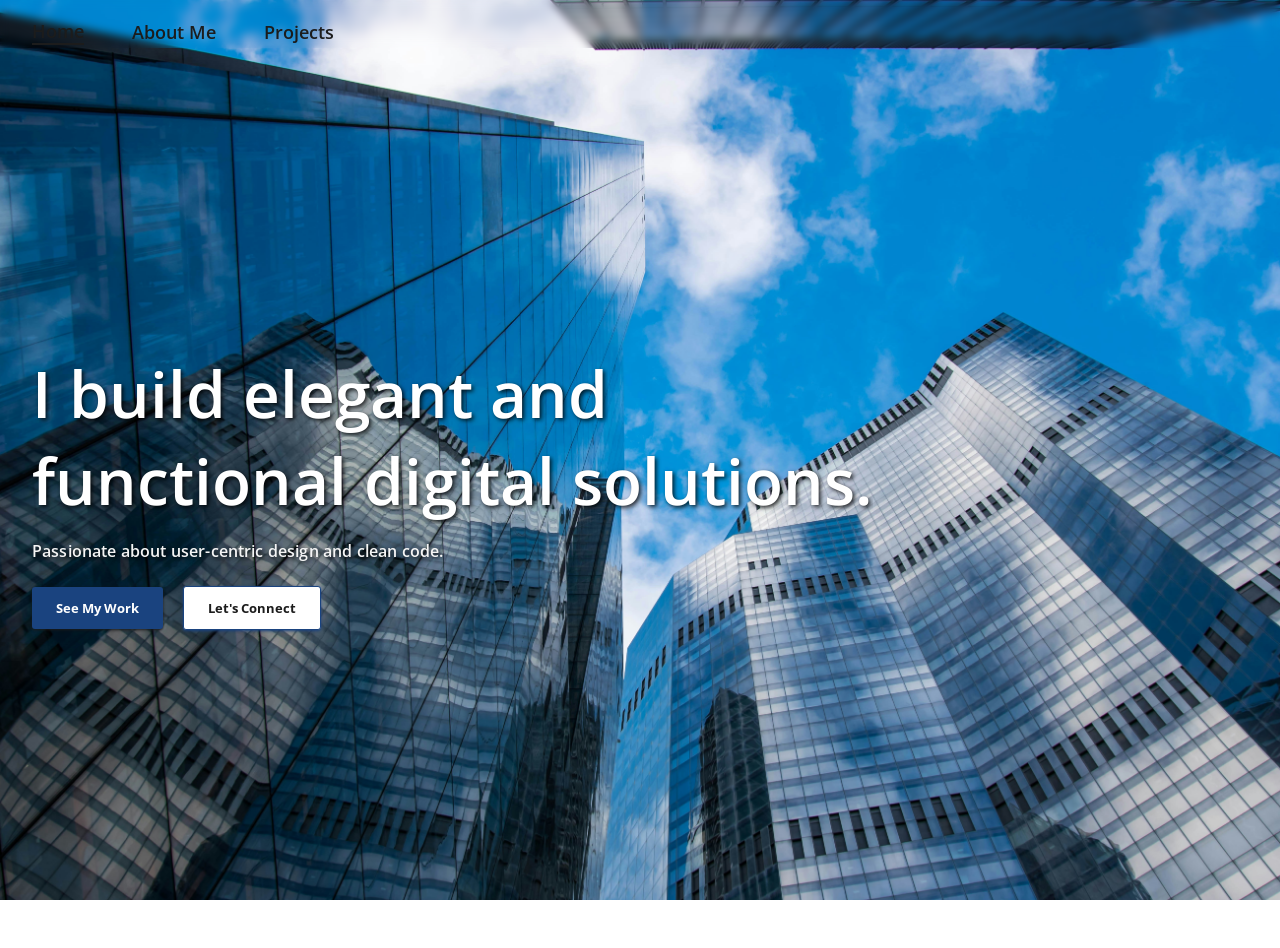
<file: index.html>
<!DOCTYPE html>
<html lang="en">
<head>
    <meta charset="UTF-8">
    <meta name="viewport" content="width=device-width, initial-scale=1.0">
    <title>Jayce Develops</title>
    <link href="style.css" rel="stylesheet">

    <link rel="preconnect" href="https://fonts.googleapis.com">
    <link rel="preconnect" href="https://fonts.gstatic.com" crossorigin>
    <link href="https://fonts.googleapis.com/css2?family=Bungee&family=Datatype:wght@100..900&family=JetBrains+Mono:ital,wght@0,100..800;1,100..800&family=Noto+Serif:ital,wght@0,100..900;1,100..900&family=Open+Sans:ital,wght@0,300..800;1,300..800&family=Roboto+Slab:wght@100..900&display=swap" rel="stylesheet">
    <link rel="preconnect" href="https://fonts.googleapis.com">
    <link rel="preconnect" href="https://fonts.gstatic.com" crossorigin>
    <link href="https://fonts.googleapis.com/css2?family=Bungee&family=Datatype:wght@100..900&family=JetBrains+Mono:ital,wght@0,100..800;1,100..800&family=Noto+Serif:ital,wght@0,100..900;1,100..900&family=Open+Sans:ital,wght@0,300..800;1,300..800&family=Playwrite+IE:wght@100..400&family=Roboto+Slab:wght@100..900&display=swap" rel="stylesheet">
</head>
<body>
    <nav>
        <button id="hamburger" aria-label="Open menu">
            <span></span>
            <span></span>
            <span></span>
        </button>
        <div id="nav-links">
            <div id="currentPage">
                <h3 class="page open-sans-font" id="home">Home</h3>
                <hr>
            </div>
            <h3 class="page open-sans-font"><a href="./assets/aboutme/aboutpage.html">About Me</a></h3>
            <h3 class="page open-sans-font"><a href="./assets/projects/projectpage.html">Projects</a></h3>
            <button class="page open-sans-font" id="contact" onclick="location.href='mailto:JayceDevelops@protonmail.com'">Contact</button>
        </div>
    </nav>
        <main>
            <h1 class="open-sans-font">I build elegant and</h1>
            <h1 class="open-sans-font secondLine">functional digital solutions.</h1>
            <h4 class="open-sans-font">Passionate about user-centric design and clean code.</h4>
            <div id="directButtons">
                <button class="filled open-sans-font"><a href="./assets/projects/projectpage.html">See My Work</a></button>
                <button class="unfilled open-sans-font" id="connect"><a href="https://www.linkedin.com/in/jayceiezzi/" target="_blank">Let's Connect</a></button>
            </div>
        </main>
    <script src="script.js"></script>
</body>
</html>
</file>
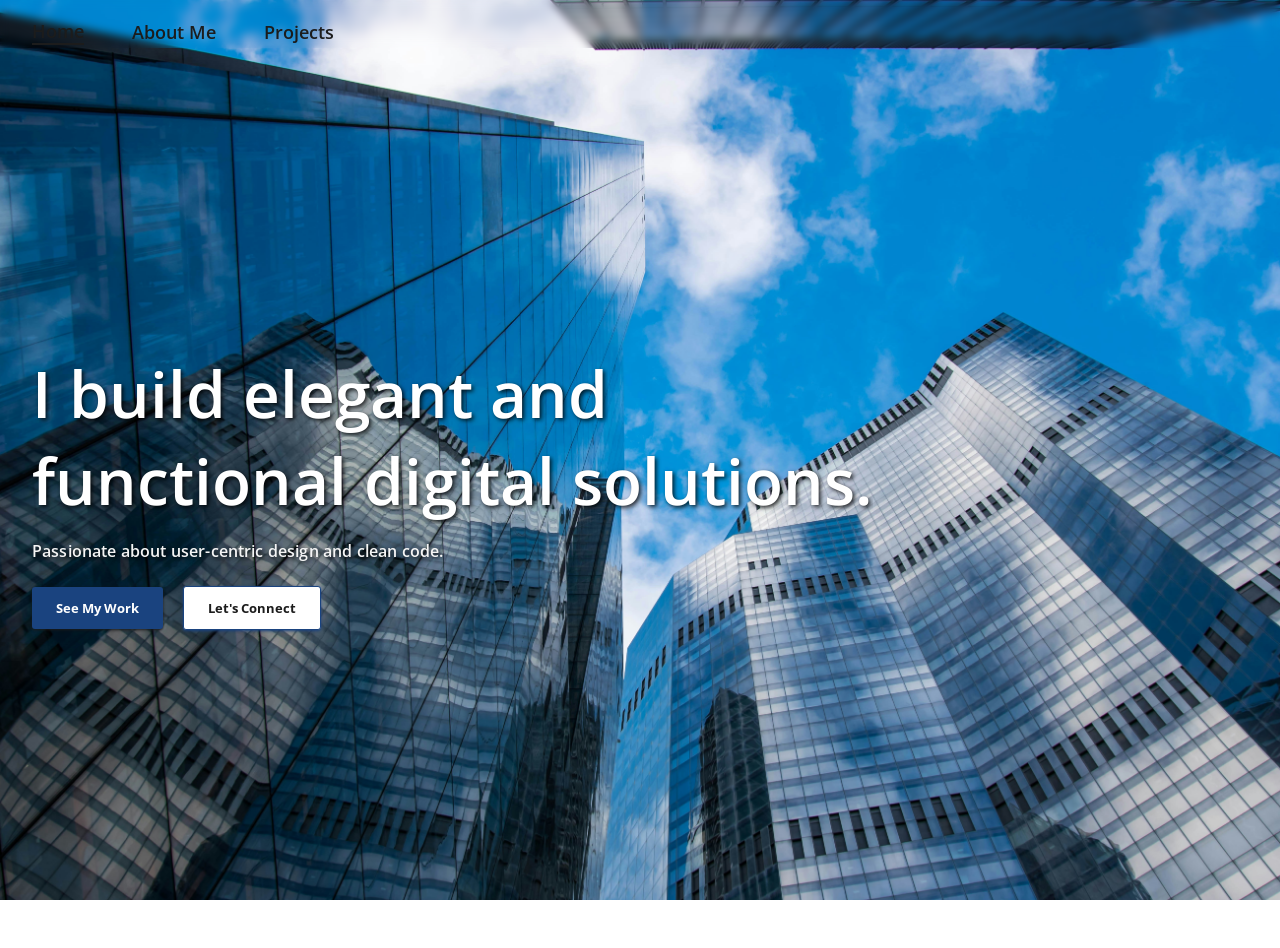
<file: root.html>
<!DOCTYPE html>
<html lang="en">
<head>
    <meta charset="UTF-8">
    <meta name="viewport" content="width=device-width, initial-scale=1.0">
    <title>Jayce Develops</title>
    <link href="/style.css" rel="stylesheet">

    <link rel="preconnect" href="https://fonts.googleapis.com">
    <link rel="preconnect" href="https://fonts.gstatic.com" crossorigin>
    <link href="https://fonts.googleapis.com/css2?family=Bungee&family=Datatype:wght@100..900&family=JetBrains+Mono:ital,wght@0,100..800;1,100..800&family=Noto+Serif:ital,wght@0,100..900;1,100..900&family=Open+Sans:ital,wght@0,300..800;1,300..800&family=Roboto+Slab:wght@100..900&display=swap" rel="stylesheet">
    <link rel="preconnect" href="https://fonts.googleapis.com">
    <link rel="preconnect" href="https://fonts.gstatic.com" crossorigin>
    <link href="https://fonts.googleapis.com/css2?family=Bungee&family=Datatype:wght@100..900&family=JetBrains+Mono:ital,wght@0,100..800;1,100..800&family=Noto+Serif:ital,wght@0,100..900;1,100..900&family=Open+Sans:ital,wght@0,300..800;1,300..800&family=Playwrite+IE:wght@100..400&family=Roboto+Slab:wght@100..900&display=swap" rel="stylesheet">
</head>
<body>
    <nav>
        <button id="hamburger" aria-label="Open menu">
            <span></span>
            <span></span>
            <span></span>
        </button>
        <div id="nav-links">
            <div id="currentPage">
                <h3 class="page open-sans-font" id="home">Home</h3>
                <hr>
            </div>
            <h3 class="page open-sans-font"><a href="./assets/aboutme/aboutpage.html">About Me</a></h3>
            <h3 class="page open-sans-font"><a href="./assets/projects/projectpage.html">Projects</a></h3>
            <button class="page open-sans-font" id="contact" onclick="location.href='mailto:JayceDevelops@protonmail.com'">Contact</button>
        </div>
    </nav>
        <main>
            <h1 class="open-sans-font">I build elegant and</h1>
            <h1 class="open-sans-font secondLine">functional digital solutions.</h1>
            <h4 class="open-sans-font">Passionate about user-centric design and clean code.</h4>
            <div id="directButtons">
                <button class="filled open-sans-font"><a href="./assets/projects/projectpage.html">See My Work</a></button>
                <button class="unfilled open-sans-font" id="connect"><a href="https://www.linkedin.com/in/jayceiezzi/" target="_blank">Let's Connect</a></button>
            </div>
        </main>
    <script src="script.js"></script>
</body>
</html>
</file>
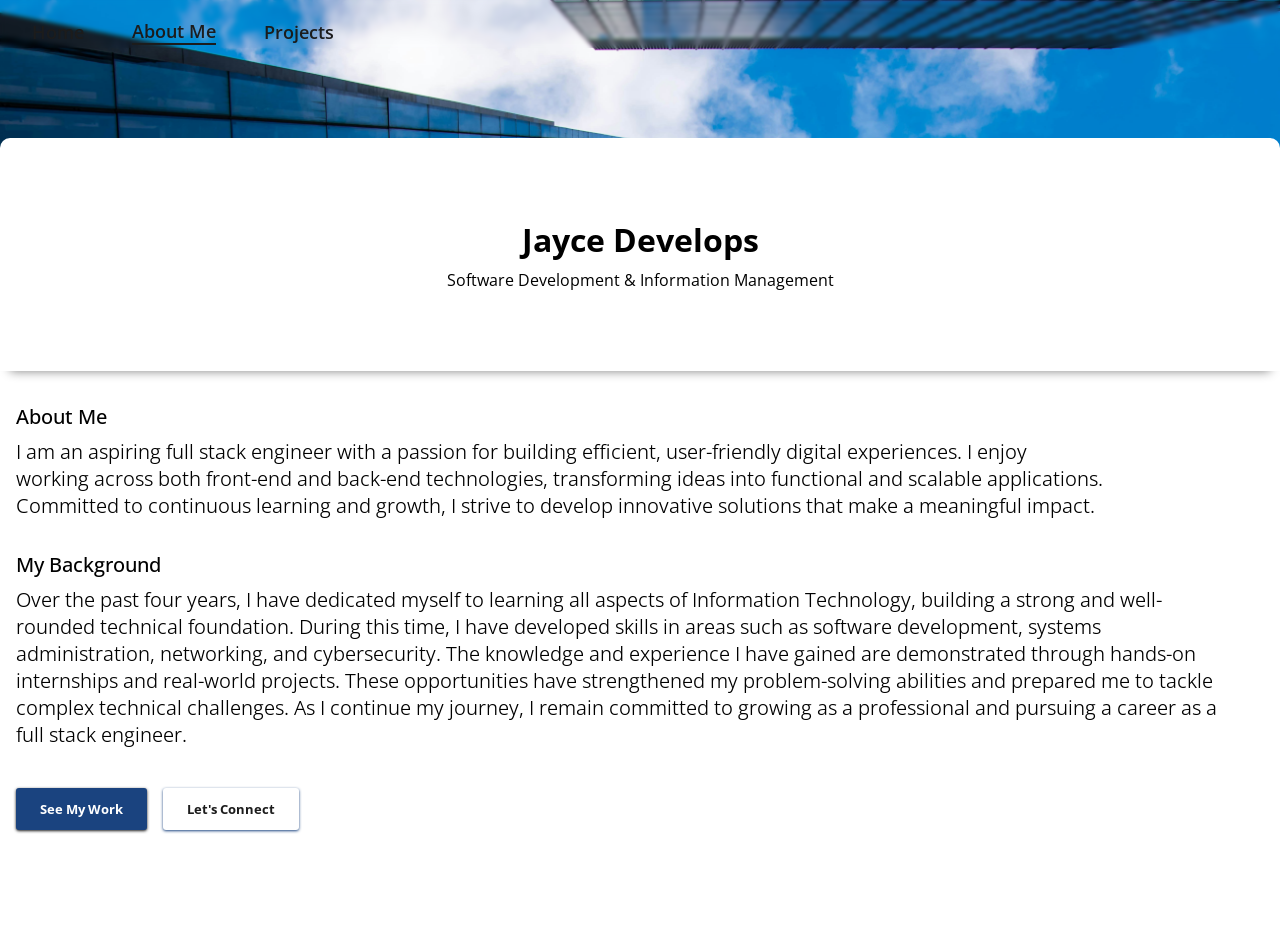
<file: assets/aboutme/aboutpage.html>
<!DOCTYPE html>
<html lang="en">
<head>
    <meta charset="UTF-8">
    <meta name="viewport" content="width=device-width, initial-scale=1.0">
    <title>Jayce Develops</title>
    <link href="aboutstyle.css" rel="stylesheet">
    <link rel="preconnect" href="https://fonts.googleapis.com">
    <link rel="preconnect" href="https://fonts.gstatic.com" crossorigin>
    <link href="https://fonts.googleapis.com/css2?family=Open+Sans:ital,wght@0,300..800;1,300..800&display=swap" rel="stylesheet">
</head>
<body>
    <nav>
        <button id="hamburger" aria-label="Open menu">
            <span></span>
            <span></span>
            <span></span>
        </button>
        <div id="nav-links">
            <h3 class="page open-sans-font" id="home"><a href="../../index.html">Home</a></h3>
            <div id="currentPage">
                <h3 class="page open-sans-font">About Me</h3>
                <hr>
            </div>
            <h3 class="page open-sans-font"><a href="../projects/projectpage.html">Projects</a></h3>
            <button class="page open-sans-font" id="contact">Contact</button>
        </div>
    </nav>
    <main>
        <div id="informationHolder">

            <div id="name">
                <h2 class="open-sans-font">Jayce Develops</h1>
                <h3 class="open-sans-font">Software Development & Information Management</h3>
            </div>

            <div id="about">
                <h2 class="open-sans-font">About Me</h1>
                <h4 class="open-sans-font">I am an aspiring full stack engineer with a passion for building efficient, user-friendly digital experiences. I enjoy working across both front-end and back-end technologies, transforming ideas into functional and scalable applications. Committed to continuous learning and growth, I strive to develop innovative solutions that make a meaningful impact.</h4>
            </div>

            <div id="background">
                <h2 class="open-sans-font">My Background</h2>
                <h4 class="open-sans-font">Over the past four years, I have dedicated myself to learning all aspects of Information Technology, building a strong and well-rounded technical foundation. During this time, I have developed skills in areas such as software development, systems administration, networking, and cybersecurity. The knowledge and experience I have gained are demonstrated through hands-on internships and real-world projects. These opportunities have strengthened my problem-solving abilities and prepared me to tackle complex technical challenges. As I continue my journey, I remain committed to growing as a professional and pursuing a career as a full stack engineer.</h4>
            </div>

            <div id="directButtons">
                <button class="filled open-sans-font">See My Work</button>
                <button class="unfilled open-sans-font" id="connect"><a href="https://www.linkedin.com/in/jayceiezzi/" target="_blank">Let's Connect</a></button>
            </div>
        </div>
    </main>
    <script src="/script.js"></script>
</body>
</html>
</file>
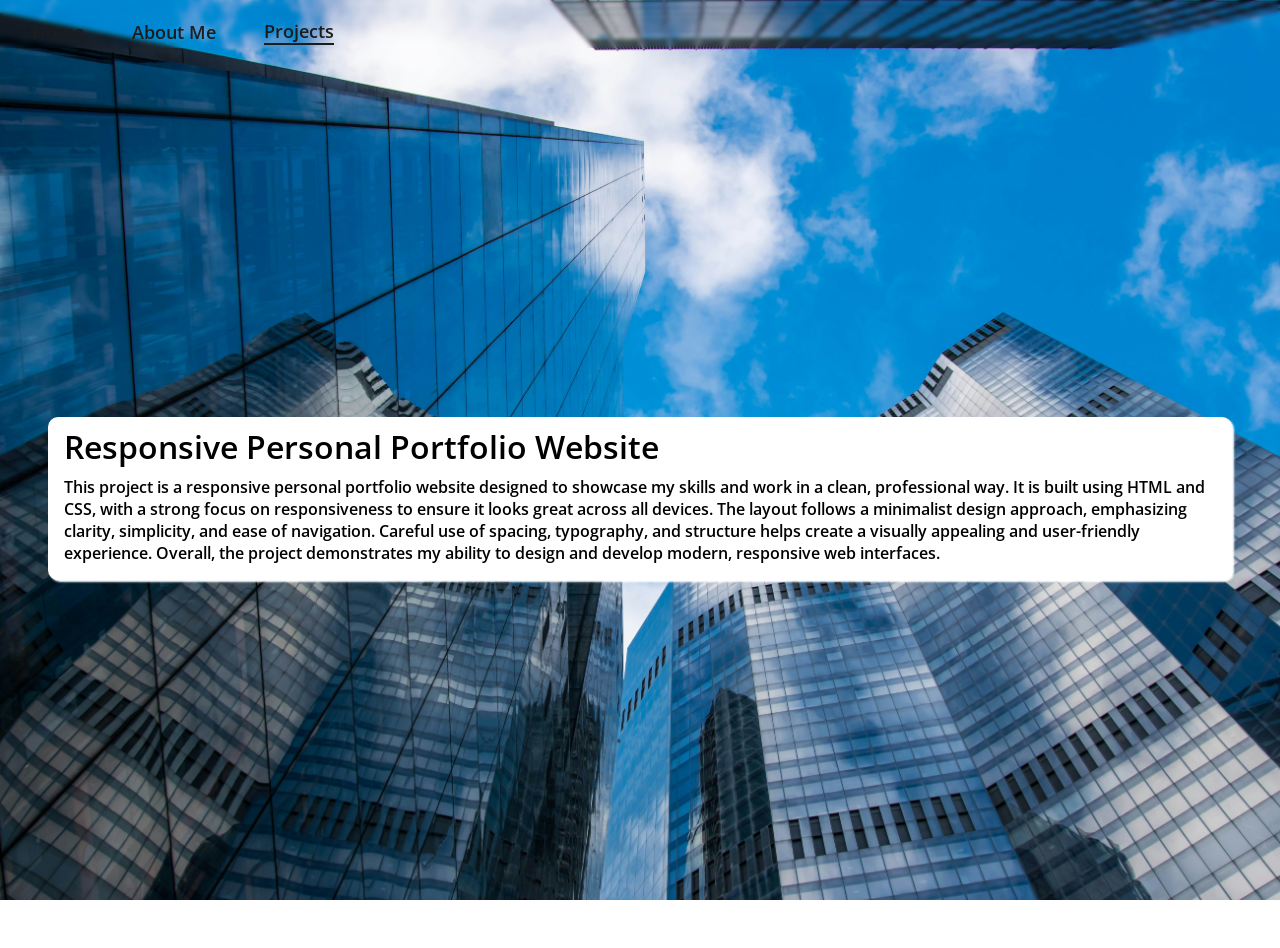
<file: assets/projects/projectpage.html>
<!DOCTYPE html>
<html lang="en">
<head>
    <meta charset="UTF-8">
    <meta name="viewport" content="width=device-width, initial-scale=1.0">
    <title>Jayce Develops</title>
    <link href="./projectstyle.css" rel="stylesheet">
    <link rel="preconnect" href="https://fonts.googleapis.com">
    <link rel="preconnect" href="https://fonts.gstatic.com" crossorigin>
    <link href="https://fonts.googleapis.com/css2?family=Open+Sans:ital,wght@0,300..800;1,300..800&display=swap" rel="stylesheet">
</head>
<body>
    <nav>
        <button id="hamburger" aria-label="Open menu">
            <span></span>
            <span></span>
            <span></span>
        </button>
        <div id="nav-links">
            <h3 class="page open-sans-font" id="home"><a href="../../index.html">Home</a></h3>
            <h3 class="page open-sans-font"><a href="../aboutme/aboutpage.html">About Me</a></h3>
            <div id="currentPage">
                <h3 class="page open-sans-font">Projects</h3>
                <hr>
            </div>
            <button class="page open-sans-font" id="contact">Contact</button>
        </div>
    </nav>
    <main>
        <div class="project">
            <h2 class="open-sans-font">Responsive Personal Portfolio Website</h2>
            <h4 class="open-sans-font">This project is a responsive personal portfolio website designed to showcase my skills and work in a clean, professional way. It is built using HTML and CSS, with a strong focus on responsiveness to ensure it looks great across all devices. The layout follows a minimalist design approach, emphasizing clarity, simplicity, and ease of navigation. Careful use of spacing, typography, and structure helps create a visually appealing and user-friendly experience. Overall, the project demonstrates my ability to design and develop modern, responsive web interfaces.</h4>
        </div>
    </main>
    <script src="/script.js"></script>
</body>
</html>
</file>
<file: style.css>
* {
    margin: 0 0;
    padding: 0 0;
}

body {
    overflow-x: hidden;
    overflow-y: hidden;
    grid-template-rows: auto auto;
    background: url('./assets/images/background.jpg');
    background-size: cover;
    background-position: center;
    background-repeat: no-repeat;
    background-attachment: fixed;
    margin: 0;
}

/* Navigation Bar */
nav {
    
    min-height: auto;
    background-color: transparent;
    display: flex;
    align-items: center;
    backdrop-filter: blur(4px);
}

#hamburger {
    display: none;
    flex-direction: column;
    justify-content: space-between;
    width: 24px;
    height: 18px;
    background: transparent;
    border: none;
    cursor: pointer;
    padding: 0;
    margin: 1.5rem 0 0 1.5rem;
    flex-shrink: 0;
}

#hamburger span {
    display: block;
    width: 100%;
    height: 2px;
    background-color: #1C1C1C;
    border-radius: 2px;
    transition: all 0.3s ease;
}

#nav-links {
    width: 100%;
    display: flex;
    align-items: center;
}

.page {
    display: flex;
    font-size: clamp(0.75rem, 5vw, 1.10rem);
    background-color: transparent;
    border: none;
    color: #FFFFFF;
    margin: 1rem 1rem 0 2rem;
}

a {
    color: inherit !important;
    text-decoration: none !important;
}

a:visited {
    color: inherit !important;
}

.page:hover {
    cursor: pointer;
}

#currentPage {
    height: fit-content;
    display: flex;
    flex-direction: column;
    margin: 1rem 1rem 0 2rem;
    justify-content: center;
    align-items: center;
}

#currentPage h3 {
    margin: 0;
}

#currentPage hr{
    margin: 0;
    width: 100%;
    height: 0.1rem;
    background-color: #FFFFFF;
    border: none;
}

#contact {
    border: solid 1.5px #1A437F;
    background-color: #FFFFFF;
    border-radius: 3px;
    height: fit-content;
    padding: 0.2rem 1.2rem;
    margin: 1rem 2rem 0 auto;
    color: #1C1C1C;
    font-weight: 500;
    box-shadow: 0px 1px 3px #1A437F;
}

#contact:hover {
    background-color: #1A437F;
    color: #FFFFFF;
    border: solid 1.5px #1A437F;
    box-shadow: 0px 1px 3px #1A437F;
    
}

#contact:active{
    box-shadow: none;
}

@media screen and (max-width: 1300px){
    #contact {
        visibility: hidden;
    }

    .page {
        color: #1C1C1C;
    }

    #currentPage hr {
        background-color: #1C1C1C;
    }
}

@media screen and (max-width: 768px) {
    nav {
        align-items: center;
        flex-direction: row;
        flex-wrap: nowrap;
    }

    #hamburger {
        display: flex;
        margin-top: 2rem;
        margin: 1rem 1rem;
    }

    #nav-links {
        display: none;
        flex-direction: row;
        align-items: center;
        flex-wrap: nowrap;
        overflow: hidden;
    }

    #nav-links.open {
        display: flex;
    }

    #nav-links .page,
    #nav-links #currentPage {
        margin: 0 0.5rem 0 0.5rem;
        font-size: clamp(0.5rem, 3vw, 0.85rem);
        white-space: nowrap;
    }

}

/***********************************************/

main {
    height: 100vh;
    width: 100%;
    margin: 0;
    padding: 0 0 0 2rem;
    box-sizing: border-box;
    display: grid;
    grid-template-rows: auto max-content max-content max-content max-content auto;
}

main h1 {
    width: fit-content;
    font-size: clamp(2rem, 5vw, 4rem);
    font-weight: 900;
    color:#FFFFFF;
    text-shadow: 2px 2px 4px rgba(0,0,0,0.8);
    margin: 0;
    overflow: auto;
    grid-row: 2;
}

.secondLine {
    margin-bottom: 1rem;
    grid-row: 3;
}

main h4 {
    font-weight: 900;
    font-size: clamp(0.5rem, 5vw, 1rem);
    letter-spacing: 0.01rem;
    color: #F5F5F5;
    text-shadow: 2px 2px 4px rgba(0,0,0,0.8);
    max-width: 600px;
    margin-bottom: 1.5rem;
    grid-row: 4;
}

#directButtons {
    width: fit-content;
    grid-row: 5;
}

#directButtons button {
    padding: 0.75rem 1.5rem;
    margin: 0 1rem 1rem 0;
    border: solid 1.5px;
    border-radius: 3px;
    cursor: pointer;
    color: #FFFFFF;
}

#directButtons .filled {
    border: none;
    background-color: #1A437F;
    font-weight: bold;
    box-shadow: 0px 1px 3px #1C1C1C;
}

#directButtons .unfilled {
    border: solid 1.5px #1A437F;
    background-color: #FFFFFF;
    font-weight: bold;
    box-shadow: 0px 1px 3px #1A437F;
    color: #1C1C1C;
}

#directButtons .filled:active {
    box-shadow: none;
}

#directButtons .unfilled:active {
    box-shadow: none;
}

/* Fonts */
.open-sans-font {
  font-family: "Open Sans", sans-serif;
  font-optical-sizing: auto;
  font-weight: 600;
  font-style: normal;
  font-variation-settings:
    "wdth" 100;
}

.playwrite-ie-font {
  font-family: "Playwrite IE", cursive;
  font-optical-sizing: auto;
  font-weight: 600;
  font-style: normal;
}
</file>
<file: assets/aboutme/aboutstyle.css>
* {
    margin: 0 0;
    padding: 0 0;
}

body {
    overflow: hidden;
    grid-template-rows: auto auto;
    background: url('../images/background.jpg');
    background-size: cover;
    background-position: center;
    background-repeat: no-repeat;
    background-attachment: fixed;
    margin: 0;
}

/* Navigation Bar */
nav {
    min-height: auto;
    background-color: transparent;
    display: flex;
    align-items: center;
    backdrop-filter: blur(2.25px);
}

#hamburger {
    display: none;
    flex-direction: column;
    justify-content: space-between;
    width: 24px;
    height: 18px;
    background: transparent;
    border: none;
    cursor: pointer;
    padding: 0;
    margin: 1.5rem 0 0 1.5rem;
    flex-shrink: 0;
}

#hamburger span {
    display: block;
    width: 100%;
    height: 2px;
    background-color: #1C1C1C;
    border-radius: 2px;
    transition: all 0.3s ease;
}

#nav-links {
    width: 100%;
    display: flex;
    align-items: center;
}

.page {
    display: flex;
    font-size: clamp(0.75rem, 5vw, 1.10rem);
    background-color: transparent;
    border: none;
    color: #FFFFFF;
    margin: 1rem 1rem 0 2rem;
}

a {
    color: inherit !important;
    text-decoration: none !important;
}

a:visited {
    color: inherit !important;
}

.page:hover {
    cursor: pointer;
}

#currentPage {
    height: fit-content;
    display: flex;
    flex-direction: column;
    margin: 1rem 1rem 0 2rem;
    justify-content: center;
    align-items: center;
}

#currentPage h3 {
    margin: 0;
}

#currentPage hr{
    margin: 0;
    width: 100%;
    height: 0.1rem;
    background-color: #FFFFFF;
    border: none;
}

#contact {
    border: solid 1.5px #1A437F;
    background-color: #FFFFFF;
    border-radius: 3px;
    height: fit-content;
    padding: 0.2rem 1.2rem;
    margin: 1rem 2rem 0 auto;
    color: #1C1C1C;
    font-weight: 500;
    box-shadow: 0px 1px 3px #1A437F;
}

#contact:hover {
    background-color: #1A437F;
    color: #FFFFFF;
    border: solid 1.5px #1A437F;
    box-shadow: 0px 1px 3px #1A437F;
    
}

#contact:active{
    box-shadow: none;
}

/***********************************************/

main {
    height: 100vh;
    display: flex;
    align-items: end;
}

#informationHolder {
    height: 90vh;
    width: 100%;
    border: none;
    border-radius: 10px;
    background-color: #FFFFFF;
}

#informationHolder li {
    font-weight: 300;
}

#name {
    grid-column: 1;
    display: flex;
    flex-direction: column;
    align-items: center;
    justify-content: center;
    width: 100%;
    height: fit-content;
    padding: 5rem 0 5rem 0;
    box-shadow: 0 10px 10px -10px gray;
}

#name h2 {
    font-size: clamp(1rem, 5vw, 2rem);
    font-weight: 700;
    margin-bottom: 0.5rem;
}

#name h3 {
    font-size: clamp(0.25rem, 5vw, 1rem);
    font-weight: 400;
}

#about {
    grid-column: 2;
    display: flex;
    flex-direction: column;
    justify-content: center;
}

#about h2 {
    font-size: clamp(1rem, 5vw, 2rem);
    font-weight: 500;
    margin: 2rem 0 0.5rem 1rem;
}

#about h4 {
    width: 85%;
    font-size: clamp(0.5rem, 5vw, 1.5rem);
    font-weight: 350;
    padding-left: 1rem;
}

#background {
    grid-row: 2;
}

#background h2 {
    font-size: clamp(1rem, 5vw, 2rem);
    font-weight: 500;
    margin: 4rem 0 0.5rem 1rem;
}

#background h4 {
    font-size: clamp(1rem, 5vw, 1.5rem);
    font-weight: 350;
    padding-left: 1rem;
    width: 95%;
    padding-bottom: 1rem;
}

#directButtons {
    display: flex;
    margin: 3rem 0 0.5rem 1rem;
}

#directButtons button {
    padding: 0.75rem 1.5rem;
    margin: 0 1rem 0 0;
    border: solid 1.5px;
    border-radius: 3px;
    cursor: pointer;
    color: #FFFFFF;
}

#directButtons .filled {
    border: none;
    background-color: #1A437F;
    font-weight: bold;
    box-shadow: 0px 1px 3px #1C1C1C;
}

#directButtons .unfilled {
    border:  1.5px #1A437F;
    background-color: #FFFFFF;
    font-weight: bold;
    box-shadow: 0px 1px 3px #1A437F;
    color: #1C1C1C;
}

#directButtons .filled:active {
    box-shadow: none;
}

#directButtons .unfilled:active {
    box-shadow: none;
}

/* Media Config */

@media screen and (max-width: 1300px){
    #contact {
        visibility: hidden;
    }

    .page {
        color: #1C1C1C;
    }

    #currentPage hr {
        background-color: #1C1C1C;
    }

    #background h2 {
        margin: 2rem 0 0.5rem 1rem;
    }

    #directButtons {
        margin: 1.5rem 0 0.5rem 1rem;
    }

}

@media screen and (max-width: 768px) {

    body {
        overflow: scroll;
    }

    /* Nav */

    nav {
        align-items: center;
        flex-direction: row;
        flex-wrap: nowrap;
    }

    #hamburger {
        display: flex;
        margin-top: 2rem;
        margin: 1rem 1rem;
    }

    #nav-links {
        display: none;
        flex-direction: row;
        align-items: center;
        flex-wrap: nowrap;
        overflow: hidden;
    }

    #nav-links.open {
        display: flex;
    }

    #nav-links .page,
    #nav-links #currentPage {
        margin: 0 0.5rem 0 0.5rem;
        font-size: clamp(0.5rem, 3vw, 0.85rem);
        white-space: nowrap;
    }

    /*********************************/

    /* Main */

    #informationHolder {
        display: grid;
        grid-template-columns: auto;
        grid-template-rows: auto auto auto;
        overflow: scroll;
        height: 85vh;
        width: 100%;
        border: none;
        border-radius: 10px;
        background-color: #FFFFFF;
    }

    #name {
        display: flex;
        flex-direction: column;
        align-items: center;
        justify-content: center;
        box-shadow: 0 5px 10px -10px gray;
    }

    #about {
        grid-column: 1;
        grid-row: 2;
        height: fit-content;
        box-shadow: 5px 0 5px -5px gray;
    }

    #background {
        grid-column: 1;
        grid-row: 3;
        width: 100%;
    }
    #directButtons {
    display: flex;
    align-items: center;
    justify-content: center;
    }
}

@media screen and (max-width: 1322px){
    #about h2 {
        font-size: clamp(1rem, 5vw, 1.25rem);
    }

    #about h4 {
        font-size: clamp(0.5rem, 5vw, 1.25rem);
    }

    #background h2 {
        font-size: clamp(1rem, 5vw, 1.25rem);
    }

    #background h4 {
        font-size: clamp(1rem, 5vw, 1.25rem);
    }
}





/* Fonts */
.open-sans-font {
  font-family: "Open Sans", sans-serif;
  font-optical-sizing: auto;
  font-weight: 600;
  font-style: normal;
  font-variation-settings:
    "wdth" 100;
}
</file>
<file: assets/projects/projectstyle.css>
* {
    margin: 0 0;
    padding: 0 0;
}

body {
    overflow: hidden;
    grid-template-rows: auto auto;
    background: url('../images/background.jpg');
    background-size: cover;
    background-position: center;
    background-repeat: no-repeat;
    background-attachment: fixed;
    margin: 0;
}

/* Navigation Bar */
nav {
    min-height: auto;
    background-color: transparent;
    display: flex;
    align-items: center;
    backdrop-filter: blur(2.25px);
}

#hamburger {
    display: none;
    flex-direction: column;
    justify-content: space-between;
    width: 24px;
    height: 18px;
    background: transparent;
    border: none;
    cursor: pointer;
    padding: 0;
    margin: 1.5rem 0 0 1.5rem;
    flex-shrink: 0;
}

#hamburger span {
    display: block;
    width: 100%;
    height: 2px;
    background-color: #1C1C1C;
    border-radius: 2px;
    transition: all 0.3s ease;
}

#nav-links {
    width: 100%;
    display: flex;
    align-items: center;
}

.page {
    display: flex;
    font-size: clamp(0.75rem, 5vw, 1.10rem);
    background-color: transparent;
    border: none;
    color: #FFFFFF;
    margin: 1rem 1rem 0 2rem;
}

a {
    color: inherit !important;
    text-decoration: none !important;
}

a:visited {
    color: inherit !important;
}

.page:hover {
    cursor: pointer;
}

#currentPage {
    height: fit-content;
    display: flex;
    flex-direction: column;
    margin: 1rem 1rem 0 2rem;
    justify-content: center;
    align-items: center;
}

#currentPage h3 {
    margin: 0;
}

#currentPage hr{
    margin: 0;
    width: 100%;
    height: 0.1rem;
    background-color: #FFFFFF;
    border: none;
}

#contact {
    border: solid 1.5px #1A437F;
    background-color: #FFFFFF;
    border-radius: 3px;
    height: fit-content;
    padding: 0.2rem 1.2rem;
    margin: 1rem 2rem 0 auto;
    color: #1C1C1C;
    font-weight: 500;
    box-shadow: 0px 1px 3px #1A437F;
}

#contact:hover {
    background-color: #1A437F;
    color: #FFFFFF;
    border: solid 1.5px #1A437F;
    box-shadow: 0px 1px 3px #1A437F;
    
}

#contact:active{
    box-shadow: none;
}

main {
    height: 100vh;
    display: flex;
    align-items: center;
    justify-content: center;    
}

.project {
    border-radius: 10px;
    margin: 0 3rem;
    height: fit-content;
    background-color: #FFFFFF;
    box-shadow: 2px 2px 2px #FFFFFF;
}

h2 {
    font-size: clamp(1rem, 5vw, 2rem);
    font-weight: 700;
    padding: 0.5rem 0 0 1rem;
    margin-bottom: 0.5rem;
}

h4 {
    font-size: clamp(0.5rem, 5vw, 1rem);
    font-weight: 300;
    padding: 0 1rem 1rem 1rem;
}

@media screen and (max-width: 1300px){
    #contact {
        visibility: hidden;
    }

    .page {
        color: #1C1C1C;
    }

    #currentPage hr {
        background-color: #1C1C1C;
    }

    #background h2 {
        margin: 2rem 0 0.5rem 1rem;
    }

    #directButtons {
        margin: 1.5rem 0 0.5rem 1rem;
    }

}

@media screen and (max-width: 768px) {

    body {
        overflow: scroll;
    }

    /* Nav */

    nav {
        align-items: center;
        flex-direction: row;
        flex-wrap: nowrap;
    }

    #hamburger {
        display: flex;
        margin-top: 2rem;
        margin: 1rem 1rem;
    }

    #nav-links {
        display: none;
        flex-direction: row;
        align-items: center;
        flex-wrap: nowrap;
        overflow: hidden;
    }

    #nav-links.open {
        display: flex;
    }

    #nav-links .page,
    #nav-links #currentPage {
        margin: 0 0.5rem 0 0.5rem;
        font-size: clamp(0.5rem, 3vw, 0.85rem);
        white-space: nowrap;
    }
}


/* Fonts */
.open-sans-font {
  font-family: "Open Sans", sans-serif;
  font-optical-sizing: auto;
  font-weight: 600;
  font-style: normal;
  font-variation-settings:
    "wdth" 100;
}
</file>
